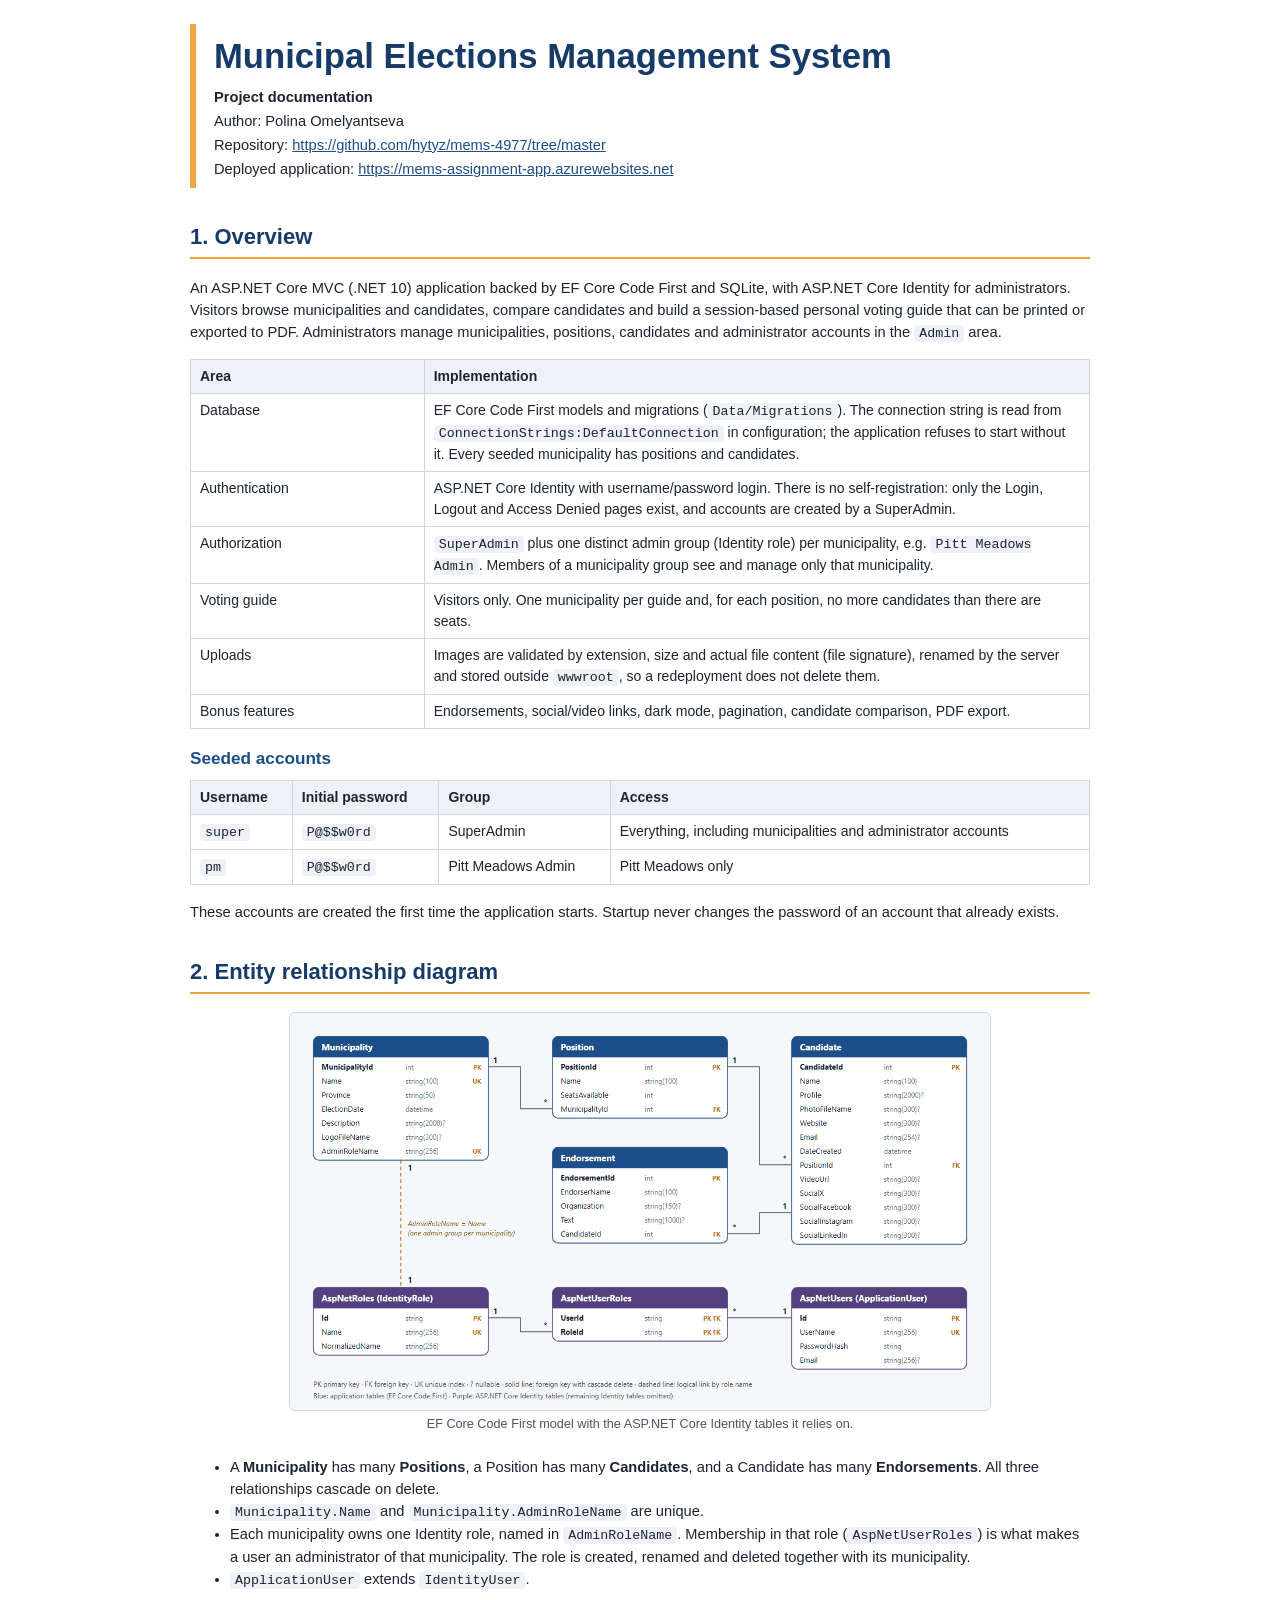
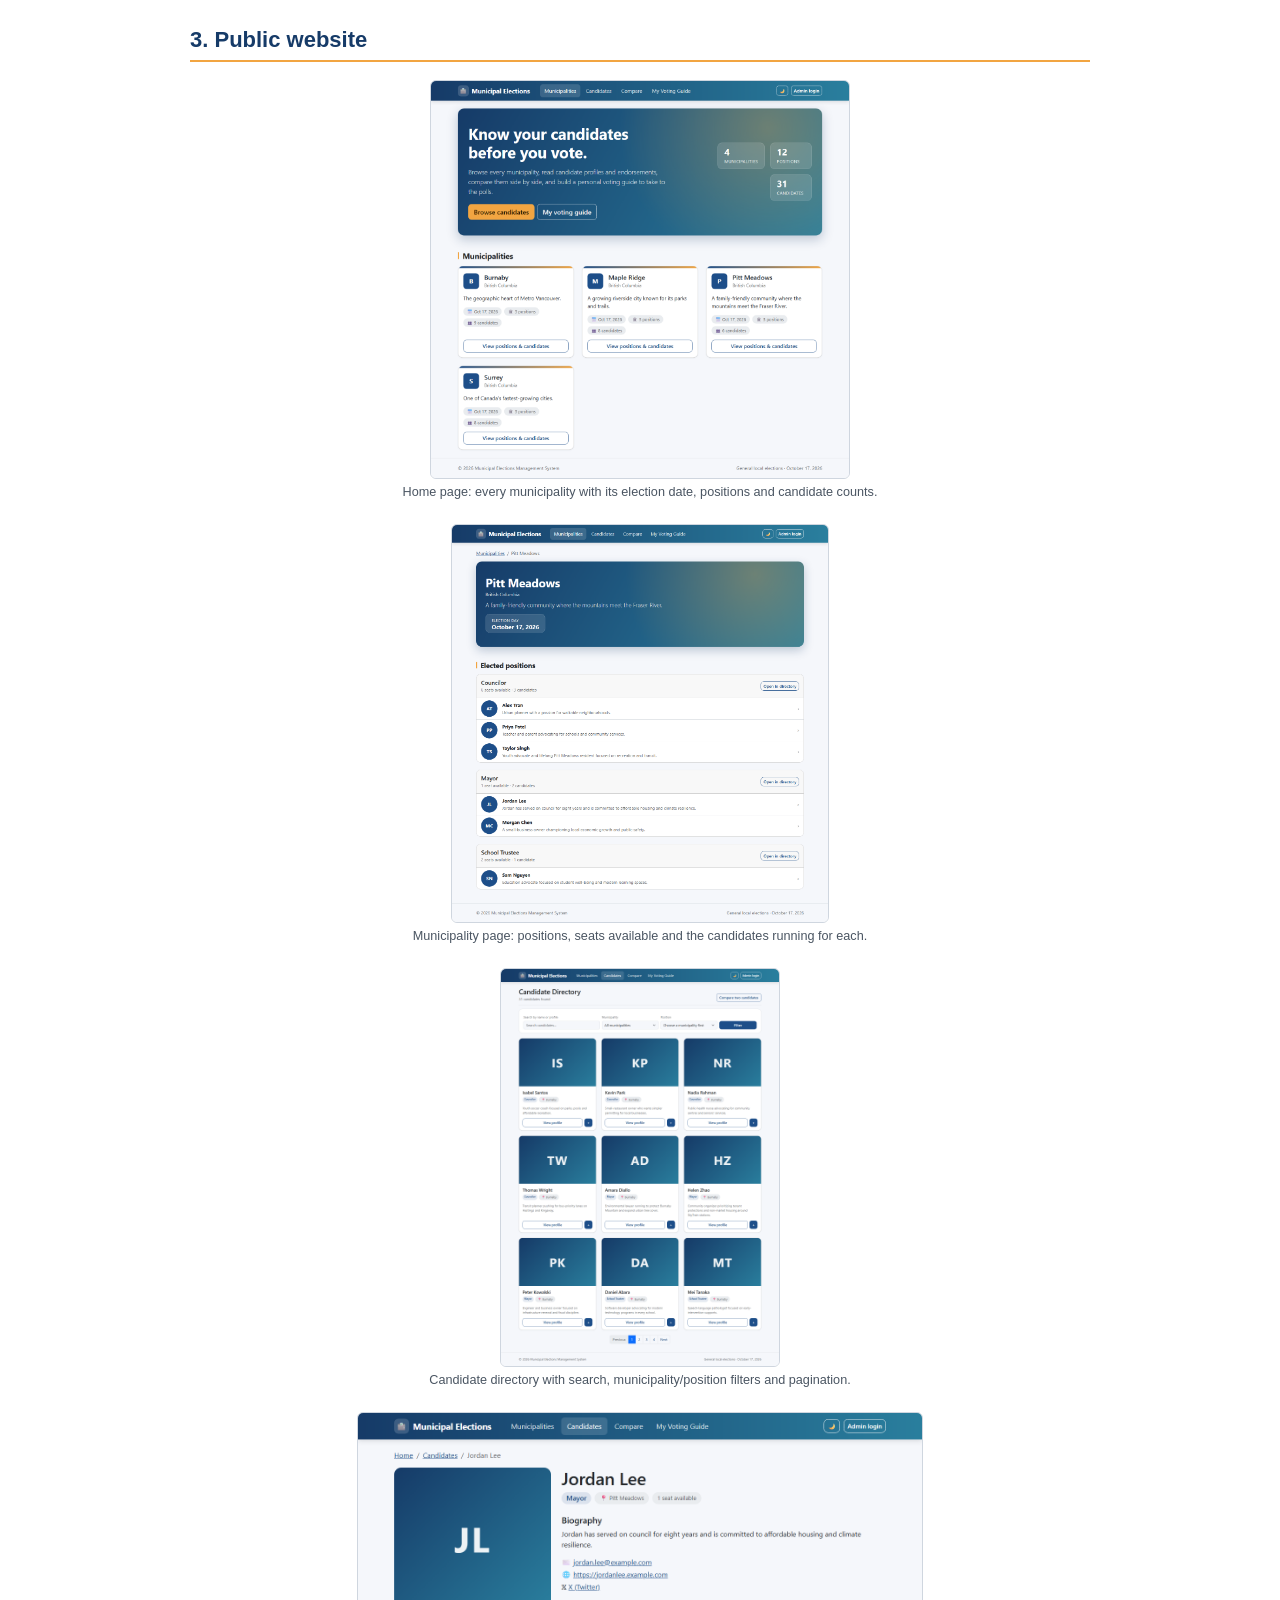
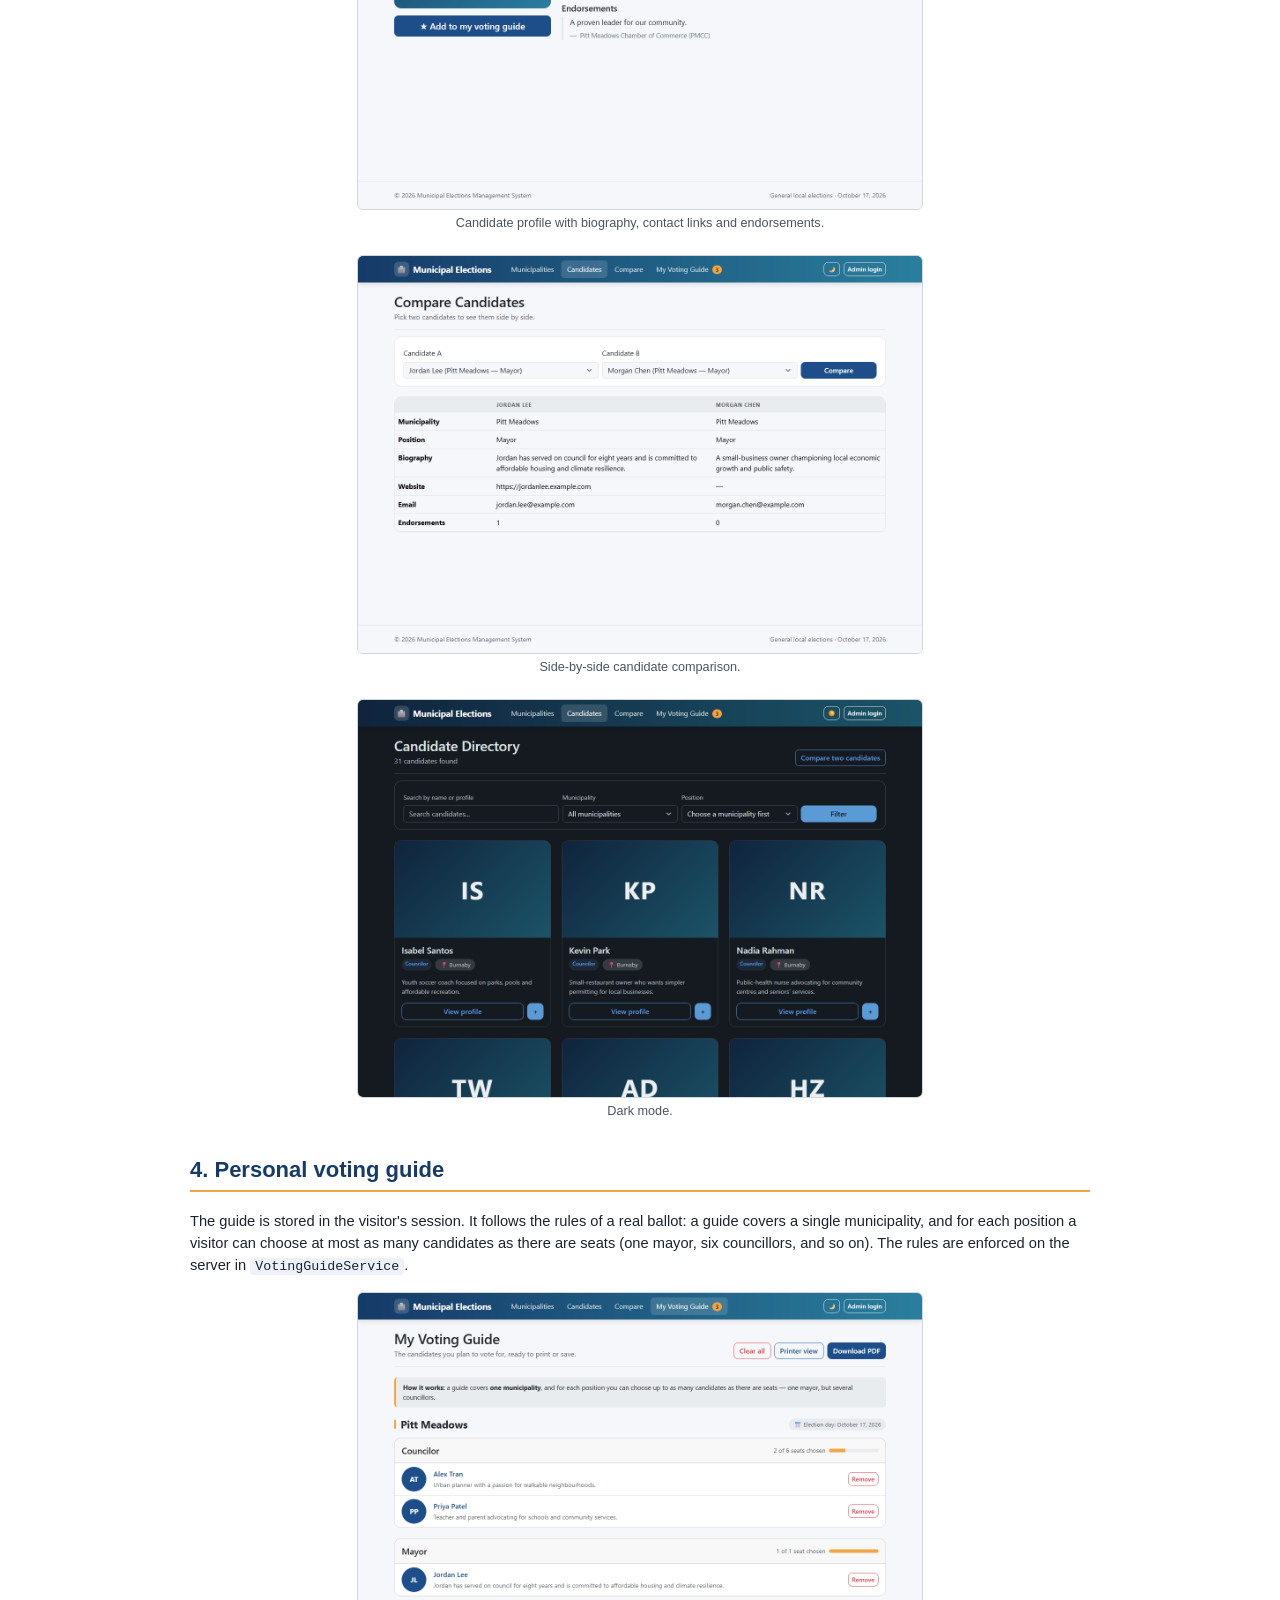
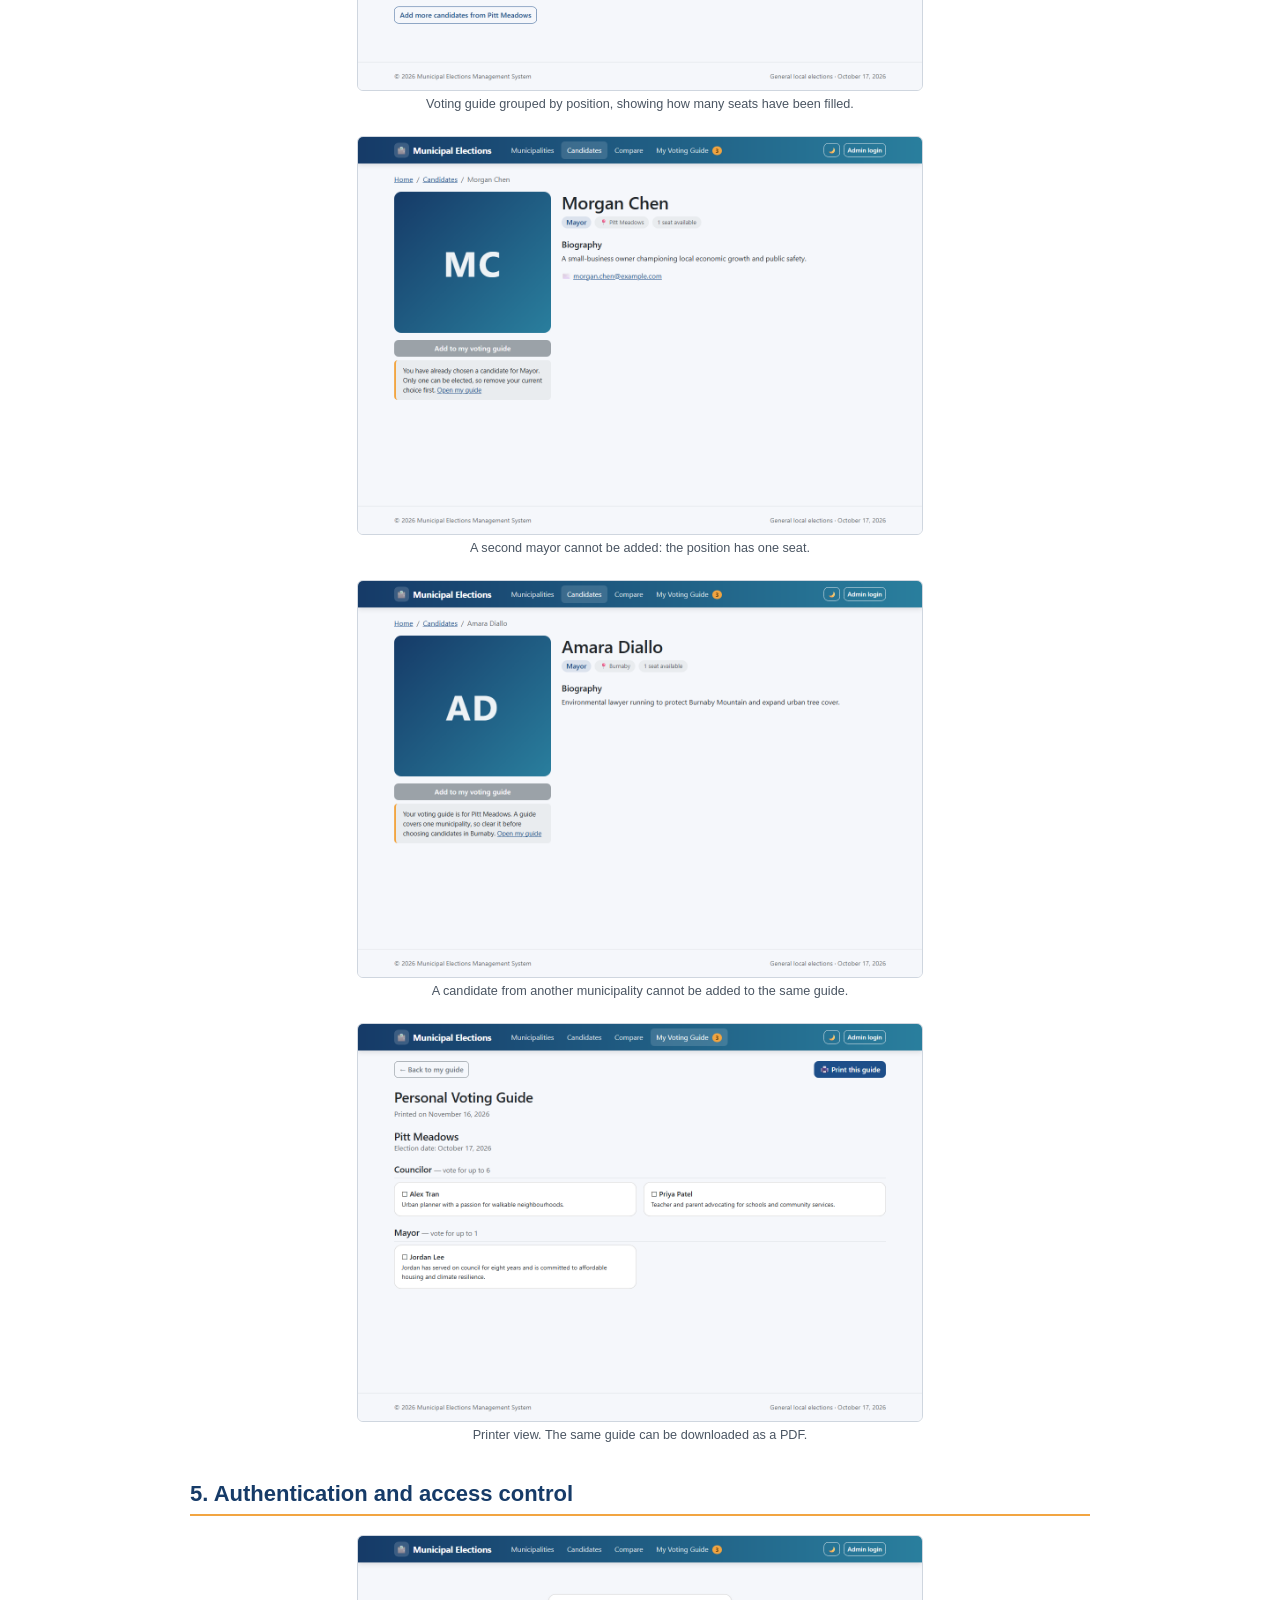
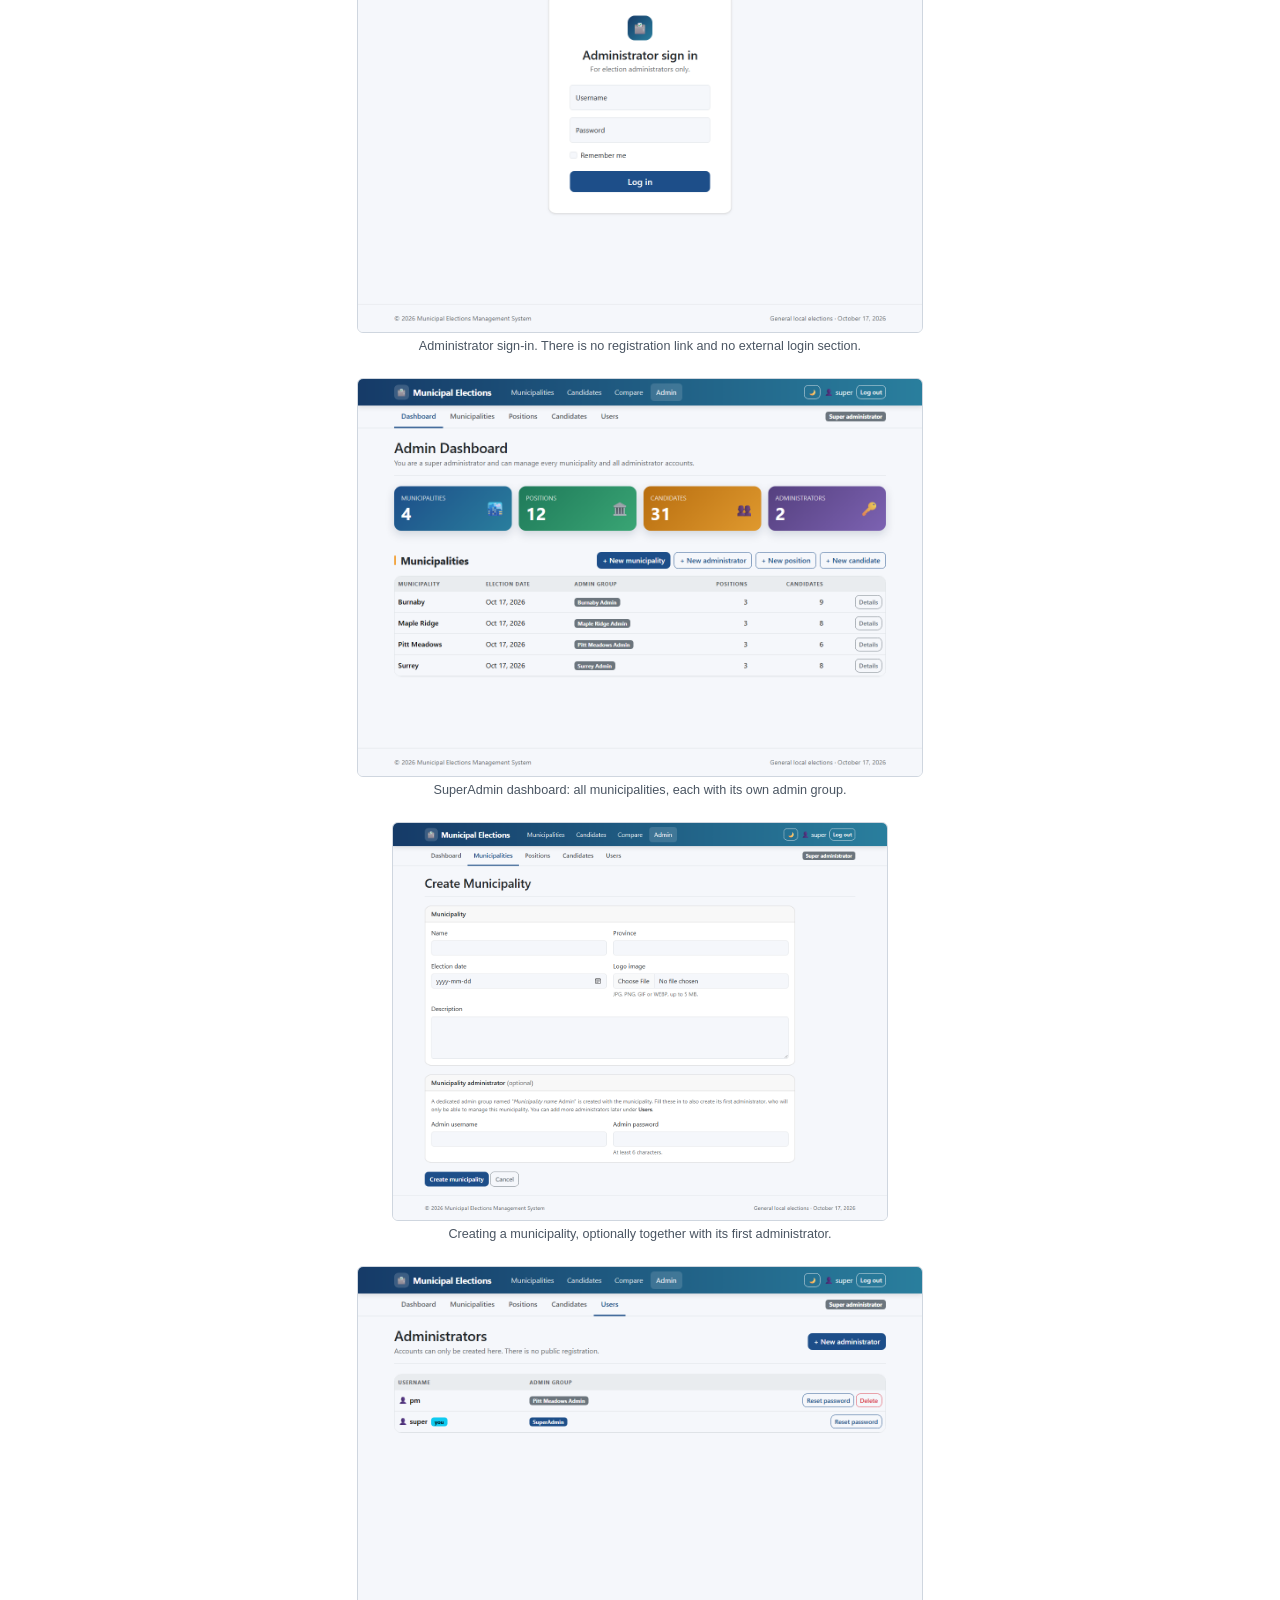
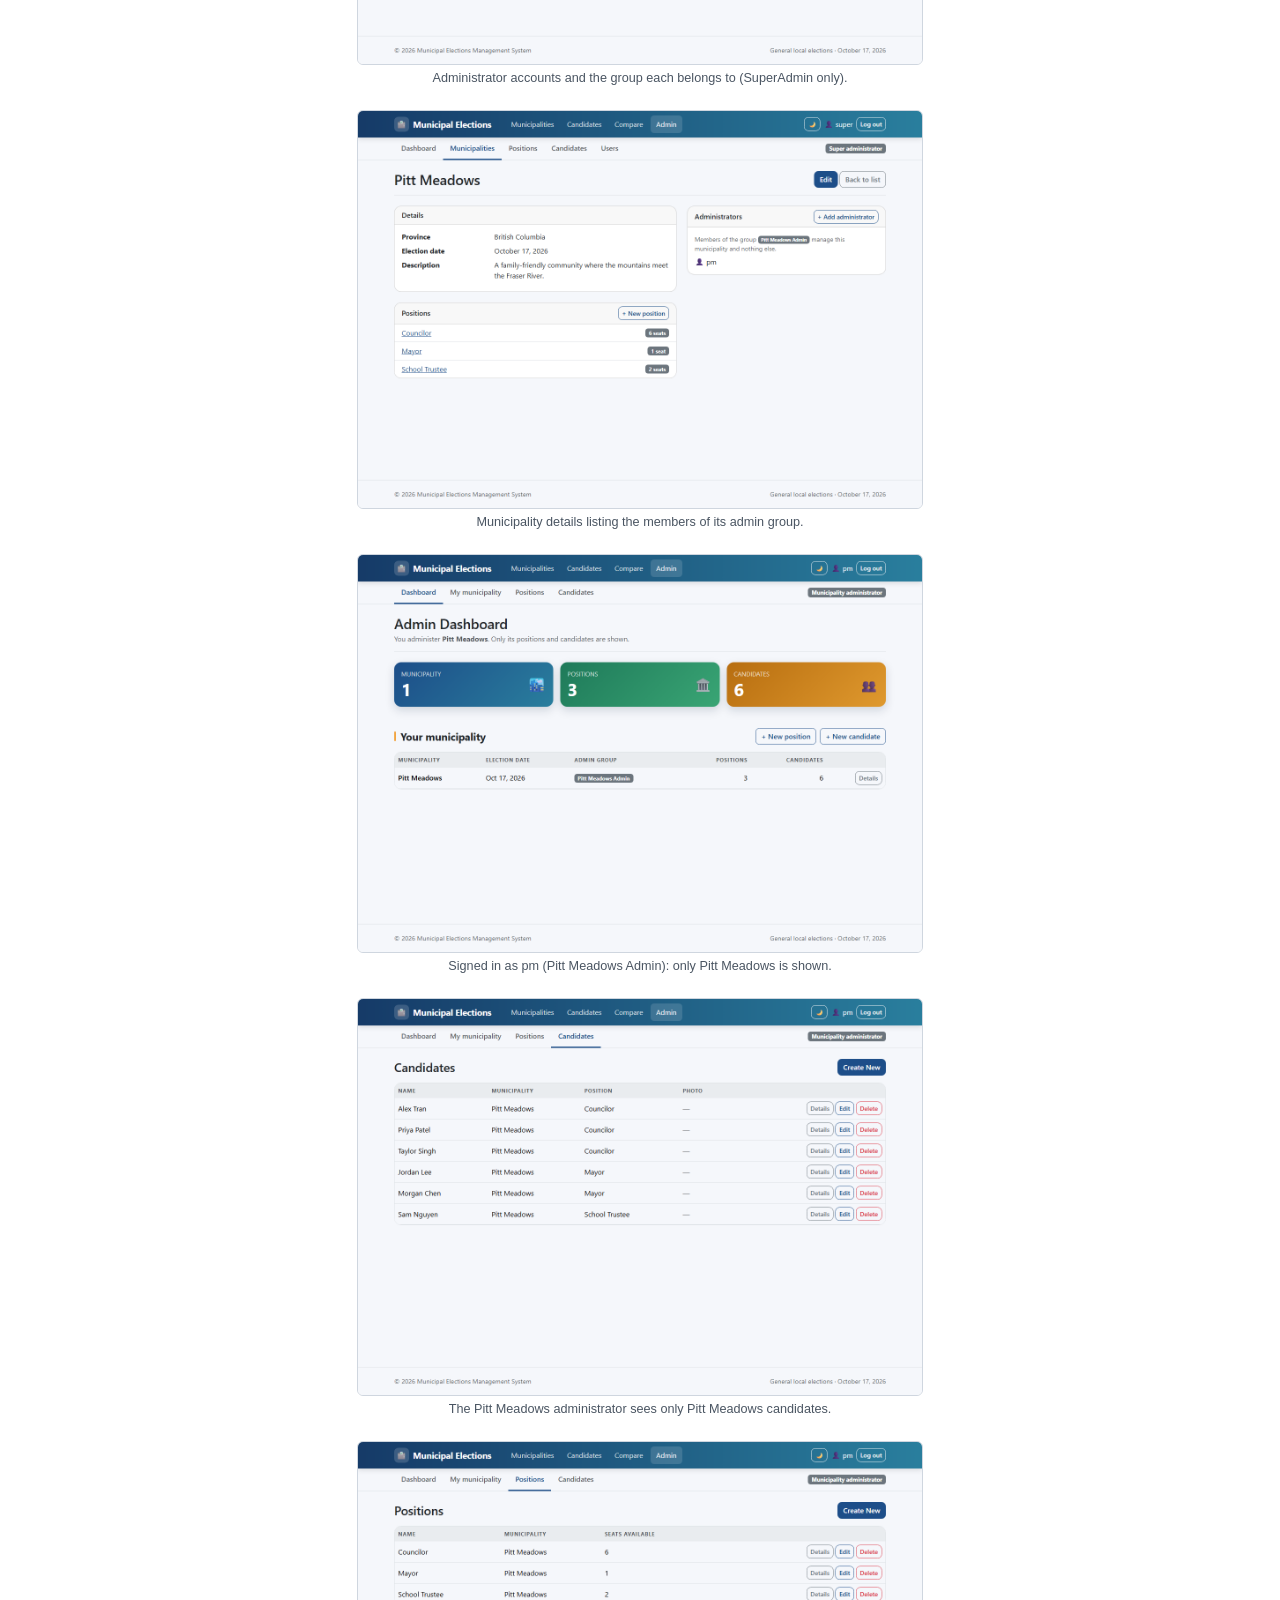
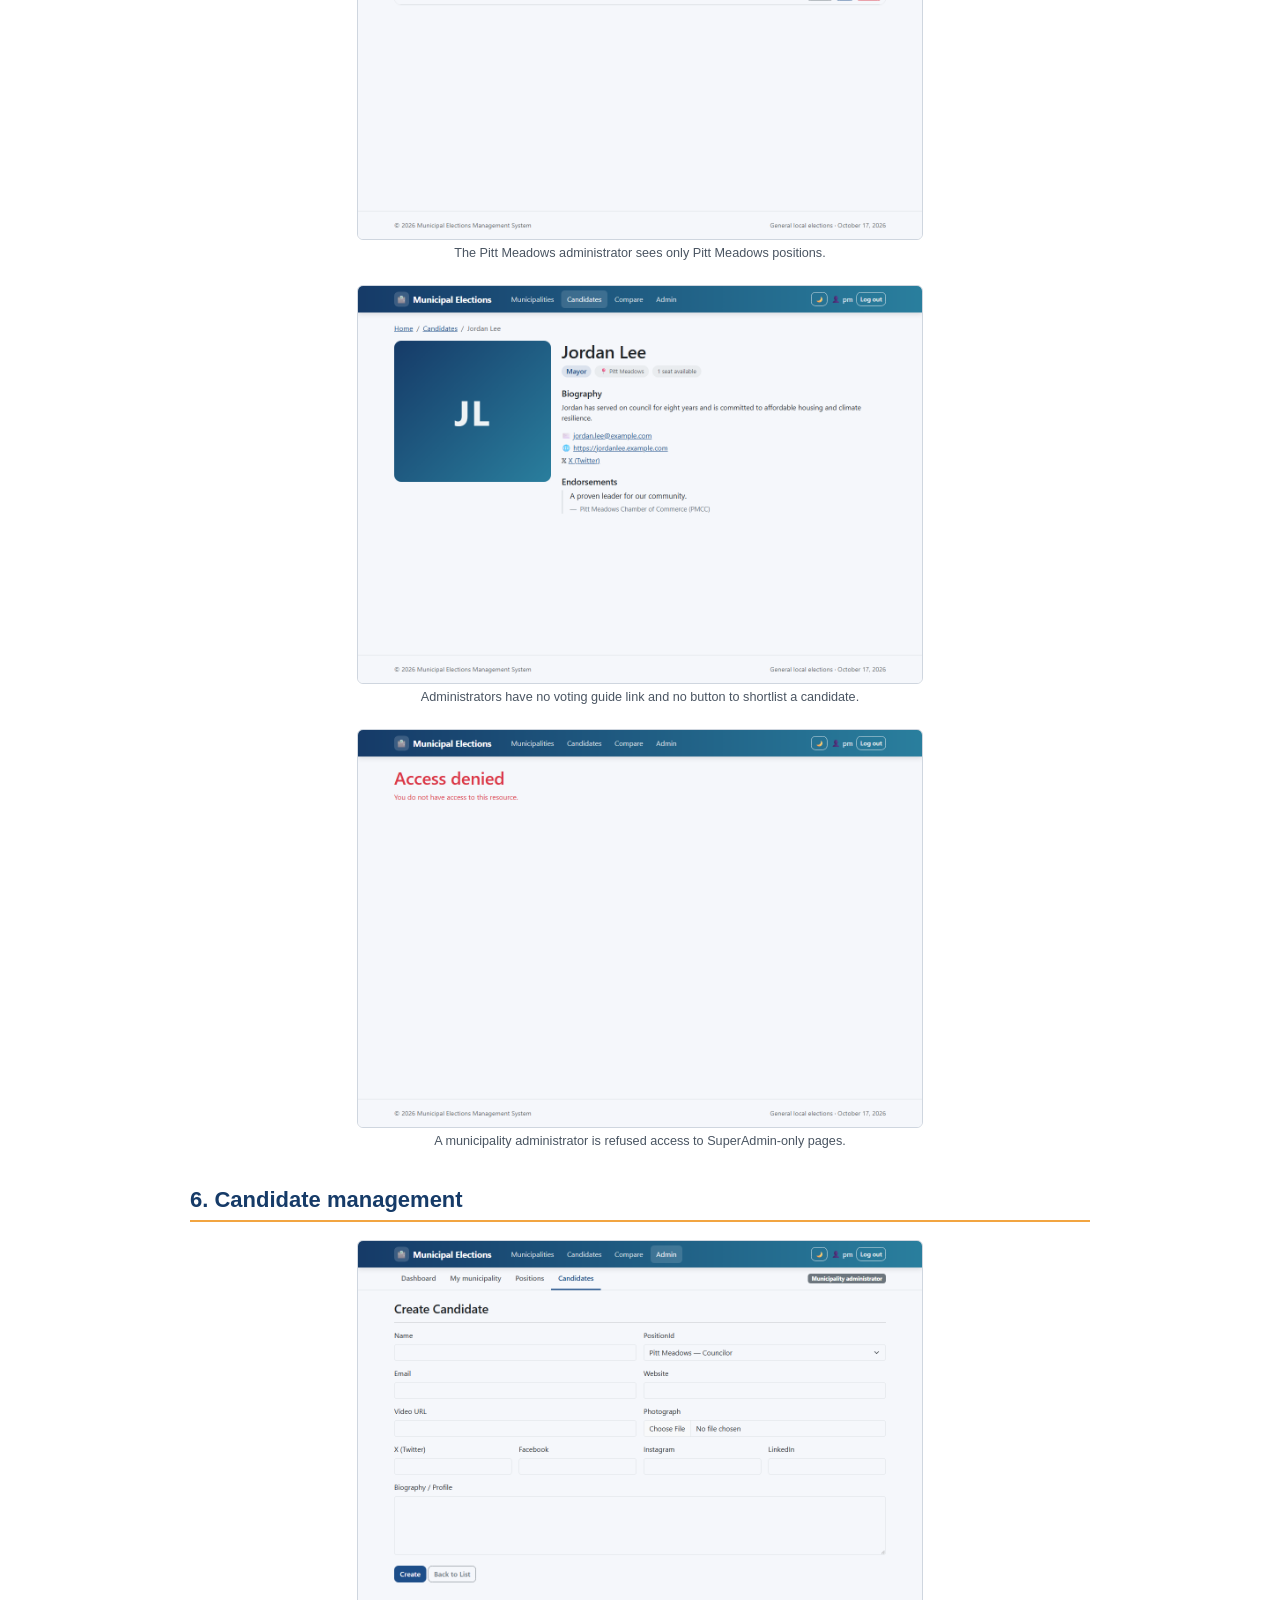
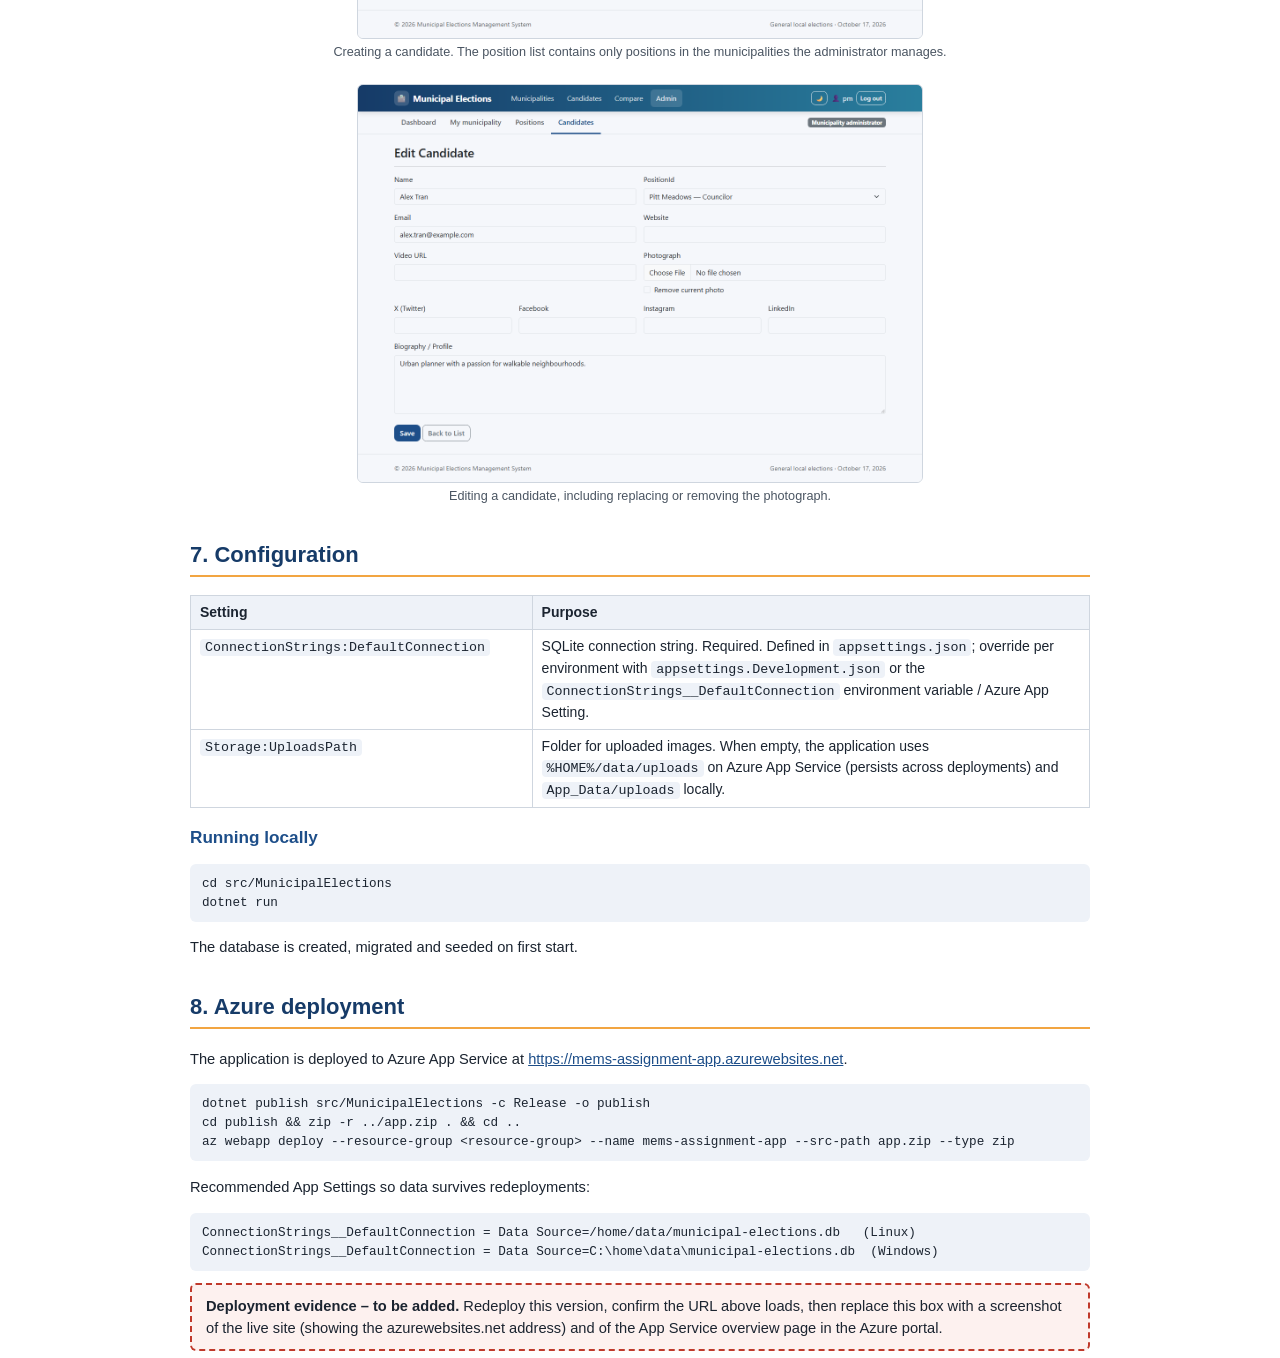
<file: docs/Assignment1-Documentation.html>
<!doctype html>
<html lang="en">
<head>
<meta charset="utf-8">
<title>Municipal Elections Management System - Documentation</title>
<style>
  @page { size: Letter; margin: 18mm 16mm; }
  body { font-family: "Segoe UI", Arial, sans-serif; color: #1b2430; line-height: 1.5; font-size: 11pt; max-width: 900px; margin: 0 auto; padding: 24px; }
  h1 { color: #163b68; font-size: 26pt; margin: 0 0 4px; }
  h2 { color: #163b68; border-bottom: 2px solid #f2a541; padding-bottom: 4px; margin-top: 32px; page-break-after: avoid; }
  h3 { color: #1d4e89; margin-bottom: 4px; page-break-after: avoid; }
  table { border-collapse: collapse; width: 100%; margin: 8px 0 16px; font-size: 10.5pt; }
  th, td { border: 1px solid #cfd6df; padding: 6px 9px; text-align: left; vertical-align: top; }
  th { background: #eef2f8; }
  code { background: #eef2f8; padding: 1px 5px; border-radius: 4px; font-size: 10pt; }
  pre { background: #eef2f8; padding: 10px 12px; border-radius: 6px; font-size: 9.5pt; white-space: pre-wrap; }
  figure { margin: 14px 0 22px; page-break-inside: avoid; }
  figure img { display: block; max-width: 100%; max-height: 105mm; margin: 0 auto; border: 1px solid #cfd6df; border-radius: 6px; }
  figcaption { text-align: center; }
  figcaption { font-size: 9.5pt; color: #4a5562; margin-top: 4px; }
  .cover { border-left: 6px solid #f2a541; padding: 6px 0 6px 18px; margin-bottom: 20px; }
  .cover p { margin: 2px 0; }
  .todo { border: 2px dashed #c0392b; background: #fdf1ef; padding: 10px 14px; border-radius: 6px; }
  .break { page-break-before: always; }
  a { color: #1d4e89; }
</style>
</head>
<body>

<div class="cover">
  <h1>Municipal Elections Management System</h1>
  <p><strong>Project documentation</strong></p>
  <p>Author: Polina Omelyantseva</p>
  <p>Repository: <a href="https://github.com/hytyz/mems-4977/tree/master">https://github.com/hytyz/mems-4977/tree/master</a></p>
  <p>Deployed application: <a href="https://mems-assignment-app.azurewebsites.net">https://mems-assignment-app.azurewebsites.net</a></p>
</div>

<h2>1. Overview</h2>
<p>An ASP.NET Core MVC (.NET 10) application backed by EF Core Code First and SQLite, with ASP.NET Core Identity
for administrators. Visitors browse municipalities and candidates, compare candidates and build a session-based
personal voting guide that can be printed or exported to PDF. Administrators manage municipalities, positions,
candidates and administrator accounts in the <code>Admin</code> area.</p>

<table>
  <tr><th style="width:26%">Area</th><th>Implementation</th></tr>
  <tr><td>Database</td><td>EF Core Code First models and migrations (<code>Data/Migrations</code>). The connection string is read from
      <code>ConnectionStrings:DefaultConnection</code> in configuration; the application refuses to start without it. Every seeded
      municipality has positions and candidates.</td></tr>
  <tr><td>Authentication</td><td>ASP.NET Core Identity with username/password login. There is no self-registration: only the Login,
      Logout and Access Denied pages exist, and accounts are created by a SuperAdmin.</td></tr>
  <tr><td>Authorization</td><td><code>SuperAdmin</code> plus one distinct admin group (Identity role) per municipality, e.g.
      <code>Pitt Meadows Admin</code>. Members of a municipality group see and manage only that municipality.</td></tr>
  <tr><td>Voting guide</td><td>Visitors only. One municipality per guide and, for each position, no more candidates than there are seats.</td></tr>
  <tr><td>Uploads</td><td>Images are validated by extension, size and actual file content (file signature), renamed by the server and stored
      outside <code>wwwroot</code>, so a redeployment does not delete them.</td></tr>
  <tr><td>Bonus features</td><td>Endorsements, social/video links, dark mode, pagination, candidate comparison, PDF export.</td></tr>
</table>

<h3>Seeded accounts</h3>
<table>
  <tr><th>Username</th><th>Initial password</th><th>Group</th><th>Access</th></tr>
  <tr><td><code>super</code></td><td><code>P@$$w0rd</code></td><td>SuperAdmin</td><td>Everything, including municipalities and administrator accounts</td></tr>
  <tr><td><code>pm</code></td><td><code>P@$$w0rd</code></td><td>Pitt Meadows Admin</td><td>Pitt Meadows only</td></tr>
</table>
<p>These accounts are created the first time the application starts. Startup never changes the password of an account that already exists.</p>

<h2 class="break">2. Entity relationship diagram</h2>
<figure><img src="screenshots/erd.png" alt="Entity relationship diagram"><figcaption>EF Core Code First model with the ASP.NET Core Identity tables it relies on.</figcaption></figure>
<ul>
  <li>A <strong>Municipality</strong> has many <strong>Positions</strong>, a Position has many <strong>Candidates</strong>, and a Candidate has many
      <strong>Endorsements</strong>. All three relationships cascade on delete.</li>
  <li><code>Municipality.Name</code> and <code>Municipality.AdminRoleName</code> are unique.</li>
  <li>Each municipality owns one Identity role, named in <code>AdminRoleName</code>. Membership in that role
      (<code>AspNetUserRoles</code>) is what makes a user an administrator of that municipality. The role is created, renamed and deleted
      together with its municipality.</li>
  <li><code>ApplicationUser</code> extends <code>IdentityUser</code>.</li>
</ul>

<h2 class="break">3. Public website</h2>
<figure><img src="screenshots/homepage.png" alt="Home page: every municipality with its election date, positions and candidate counts."><figcaption>Home page: every municipality with its election date, positions and candidate counts.</figcaption></figure>
<figure><img src="screenshots/municipality.png" alt="Municipality page: positions, seats available and the candidates running for each."><figcaption>Municipality page: positions, seats available and the candidates running for each.</figcaption></figure>
<figure><img src="screenshots/candidates.png" alt="Candidate directory with search, municipality/position filters and pagination."><figcaption>Candidate directory with search, municipality/position filters and pagination.</figcaption></figure>
<figure><img src="screenshots/candidate-details.png" alt="Candidate profile with biography, contact links and endorsements."><figcaption>Candidate profile with biography, contact links and endorsements.</figcaption></figure>
<figure><img src="screenshots/compare.png" alt="Side-by-side candidate comparison."><figcaption>Side-by-side candidate comparison.</figcaption></figure>
<figure><img src="screenshots/darkmode.png" alt="Dark mode."><figcaption>Dark mode.</figcaption></figure>

<h2 class="break">4. Personal voting guide</h2>
<p>The guide is stored in the visitor's session. It follows the rules of a real ballot: a guide covers a single municipality, and
for each position a visitor can choose at most as many candidates as there are seats (one mayor, six councillors, and so on).
The rules are enforced on the server in <code>VotingGuideService</code>.</p>
<figure><img src="screenshots/votingguide.png" alt="Voting guide grouped by position, showing how many seats have been filled."><figcaption>Voting guide grouped by position, showing how many seats have been filled.</figcaption></figure>
<figure><img src="screenshots/votingguide-one-mayor.png" alt="A second mayor cannot be added: the position has one seat."><figcaption>A second mayor cannot be added: the position has one seat.</figcaption></figure>
<figure><img src="screenshots/votingguide-one-municipality.png" alt="A candidate from another municipality cannot be added to the same guide."><figcaption>A candidate from another municipality cannot be added to the same guide.</figcaption></figure>
<figure><img src="screenshots/votingguide-print.png" alt="Printer view. The same guide can be downloaded as a PDF."><figcaption>Printer view. The same guide can be downloaded as a PDF.</figcaption></figure>

<h2 class="break">5. Authentication and access control</h2>
<figure><img src="screenshots/login.png" alt="Administrator sign-in. There is no registration link and no external login section."><figcaption>Administrator sign-in. There is no registration link and no external login section.</figcaption></figure>
<figure><img src="screenshots/dashboard-super-admin.png" alt="SuperAdmin dashboard: all municipalities, each with its own admin group."><figcaption>SuperAdmin dashboard: all municipalities, each with its own admin group.</figcaption></figure>
<figure><img src="screenshots/create-municipality.png" alt="Creating a municipality, optionally together with its first administrator."><figcaption>Creating a municipality, optionally together with its first administrator.</figcaption></figure>
<figure><img src="screenshots/users.png" alt="Administrator accounts and the group each belongs to (SuperAdmin only)."><figcaption>Administrator accounts and the group each belongs to (SuperAdmin only).</figcaption></figure>
<figure><img src="screenshots/municipality-admins.png" alt="Municipality details listing the members of its admin group."><figcaption>Municipality details listing the members of its admin group.</figcaption></figure>
<figure><img src="screenshots/dashboard-municipality-admin.png" alt="Signed in as pm (Pitt Meadows Admin): only Pitt Meadows is shown."><figcaption>Signed in as pm (Pitt Meadows Admin): only Pitt Meadows is shown.</figcaption></figure>
<figure><img src="screenshots/accesscontrol.png" alt="The Pitt Meadows administrator sees only Pitt Meadows candidates."><figcaption>The Pitt Meadows administrator sees only Pitt Meadows candidates.</figcaption></figure>
<figure><img src="screenshots/positions.png" alt="The Pitt Meadows administrator sees only Pitt Meadows positions."><figcaption>The Pitt Meadows administrator sees only Pitt Meadows positions.</figcaption></figure>
<figure><img src="screenshots/admin-no-shortlist.png" alt="Administrators have no voting guide link and no button to shortlist a candidate."><figcaption>Administrators have no voting guide link and no button to shortlist a candidate.</figcaption></figure>
<figure><img src="screenshots/accessdenied.png" alt="A municipality administrator is refused access to SuperAdmin-only pages."><figcaption>A municipality administrator is refused access to SuperAdmin-only pages.</figcaption></figure>

<h2 class="break">6. Candidate management</h2>
<figure><img src="screenshots/create.png" alt="Creating a candidate. The position list contains only positions in the municipalities the administrator manages."><figcaption>Creating a candidate. The position list contains only positions in the municipalities the administrator manages.</figcaption></figure>
<figure><img src="screenshots/edit.png" alt="Editing a candidate, including replacing or removing the photograph."><figcaption>Editing a candidate, including replacing or removing the photograph.</figcaption></figure>

<h2 class="break">7. Configuration</h2>
<table>
  <tr><th style="width:38%">Setting</th><th>Purpose</th></tr>
  <tr><td><code>ConnectionStrings:DefaultConnection</code></td><td>SQLite connection string. Required. Defined in <code>appsettings.json</code>;
      override per environment with <code>appsettings.Development.json</code> or the
      <code>ConnectionStrings__DefaultConnection</code> environment variable / Azure App Setting.</td></tr>
  <tr><td><code>Storage:UploadsPath</code></td><td>Folder for uploaded images. When empty, the application uses
      <code>%HOME%/data/uploads</code> on Azure App Service (persists across deployments) and <code>App_Data/uploads</code> locally.</td></tr>
</table>

<h3>Running locally</h3>
<pre>cd src/MunicipalElections
dotnet run</pre>
<p>The database is created, migrated and seeded on first start.</p>

<h2>8. Azure deployment</h2>
<p>The application is deployed to Azure App Service at
<a href="https://mems-assignment-app.azurewebsites.net">https://mems-assignment-app.azurewebsites.net</a>.</p>
<pre>dotnet publish src/MunicipalElections -c Release -o publish
cd publish &amp;&amp; zip -r ../app.zip . &amp;&amp; cd ..
az webapp deploy --resource-group &lt;resource-group&gt; --name mems-assignment-app --src-path app.zip --type zip</pre>
<p>Recommended App Settings so data survives redeployments:</p>
<pre>ConnectionStrings__DefaultConnection = Data Source=/home/data/municipal-elections.db   (Linux)
ConnectionStrings__DefaultConnection = Data Source=C:\home\data\municipal-elections.db  (Windows)</pre>

<div class="todo">
  <strong>Deployment evidence &ndash; to be added.</strong> Redeploy this version, confirm the URL above loads, then replace this box with a
  screenshot of the live site (showing the azurewebsites.net address) and of the App Service overview page in the Azure portal.
</div>

</body>
</html>
</file>
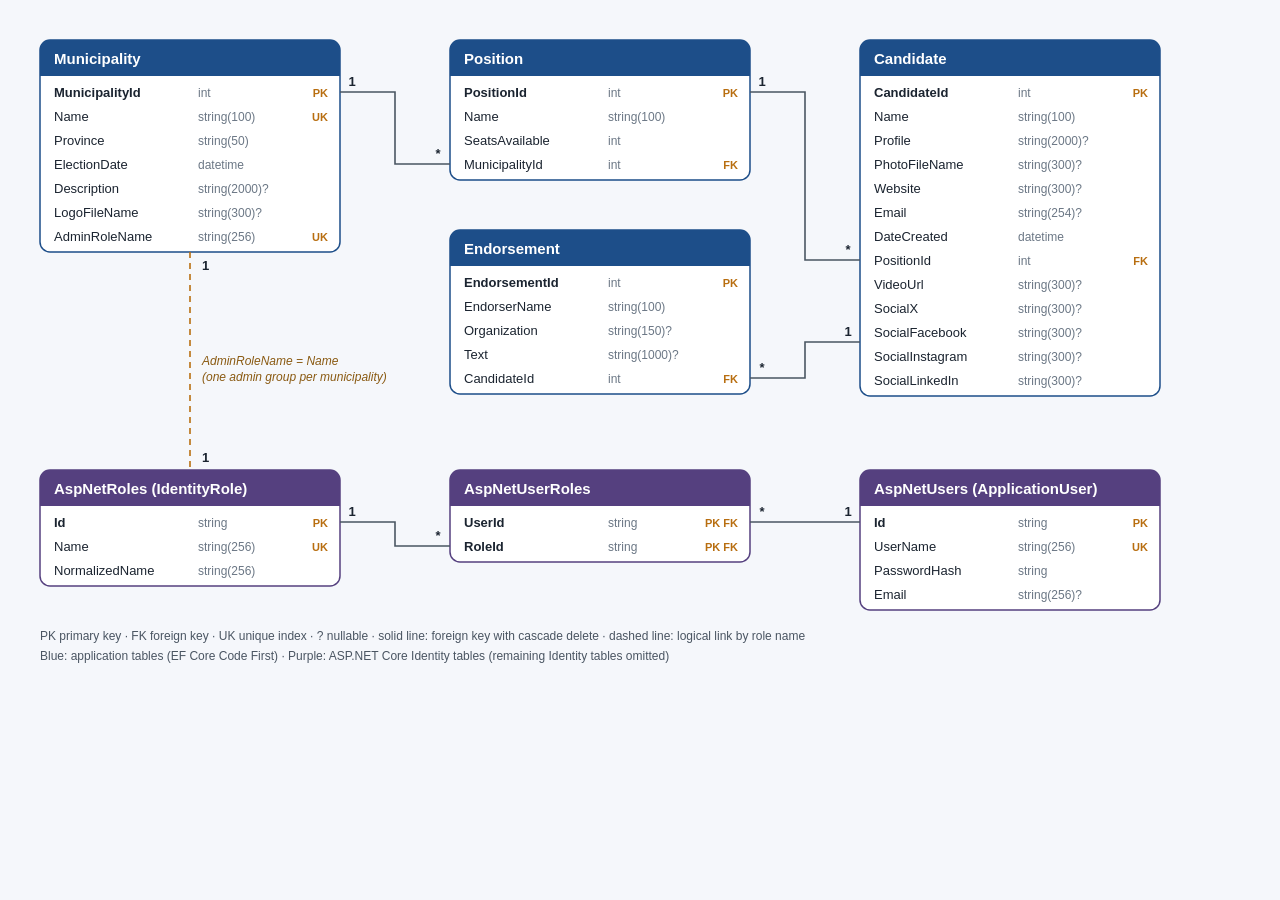
<file: docs/erd.html>
<!doctype html><html><head><meta charset="utf-8"><title>MEMS ERD</title><style>html,body{margin:0;background:#f5f7fb}svg{display:block}</style></head><body><svg xmlns="http://www.w3.org/2000/svg" viewBox="0 0 1200 680" width="1200" height="680" font-family="Segoe UI, Arial, sans-serif"><rect width="1200" height="680" fill="#f5f7fb"/><rect x="40" y="40" width="300" height="212" rx="10" fill="#fff" stroke="#1d4e89" stroke-width="1.5"/><path d="M40,76 v-26 a10,10 0 0 1 10,-10 h280 a10,10 0 0 1 10,10 v26 z" fill="#1d4e89"/><text x="54" y="64" fill="#fff" font-weight="700" font-size="15">Municipality</text><text x="54" y="97.0" font-size="13" font-weight="700" fill="#1b2430">MunicipalityId</text><text x="198" y="97.0" font-size="12" fill="#6b7785">int</text><text x="328" y="97.0" font-size="11" font-weight="700" fill="#b86e10" text-anchor="end">PK</text><text x="54" y="121.0" font-size="13" font-weight="400" fill="#1b2430">Name</text><text x="198" y="121.0" font-size="12" fill="#6b7785">string(100)</text><text x="328" y="121.0" font-size="11" font-weight="700" fill="#b86e10" text-anchor="end">UK</text><text x="54" y="145.0" font-size="13" font-weight="400" fill="#1b2430">Province</text><text x="198" y="145.0" font-size="12" fill="#6b7785">string(50)</text><text x="54" y="169.0" font-size="13" font-weight="400" fill="#1b2430">ElectionDate</text><text x="198" y="169.0" font-size="12" fill="#6b7785">datetime</text><text x="54" y="193.0" font-size="13" font-weight="400" fill="#1b2430">Description</text><text x="198" y="193.0" font-size="12" fill="#6b7785">string(2000)?</text><text x="54" y="217.0" font-size="13" font-weight="400" fill="#1b2430">LogoFileName</text><text x="198" y="217.0" font-size="12" fill="#6b7785">string(300)?</text><text x="54" y="241.0" font-size="13" font-weight="400" fill="#1b2430">AdminRoleName</text><text x="198" y="241.0" font-size="12" fill="#6b7785">string(256)</text><text x="328" y="241.0" font-size="11" font-weight="700" fill="#b86e10" text-anchor="end">UK</text><rect x="450" y="40" width="300" height="140" rx="10" fill="#fff" stroke="#1d4e89" stroke-width="1.5"/><path d="M450,76 v-26 a10,10 0 0 1 10,-10 h280 a10,10 0 0 1 10,10 v26 z" fill="#1d4e89"/><text x="464" y="64" fill="#fff" font-weight="700" font-size="15">Position</text><text x="464" y="97.0" font-size="13" font-weight="700" fill="#1b2430">PositionId</text><text x="608" y="97.0" font-size="12" fill="#6b7785">int</text><text x="738" y="97.0" font-size="11" font-weight="700" fill="#b86e10" text-anchor="end">PK</text><text x="464" y="121.0" font-size="13" font-weight="400" fill="#1b2430">Name</text><text x="608" y="121.0" font-size="12" fill="#6b7785">string(100)</text><text x="464" y="145.0" font-size="13" font-weight="400" fill="#1b2430">SeatsAvailable</text><text x="608" y="145.0" font-size="12" fill="#6b7785">int</text><text x="464" y="169.0" font-size="13" font-weight="400" fill="#1b2430">MunicipalityId</text><text x="608" y="169.0" font-size="12" fill="#6b7785">int</text><text x="738" y="169.0" font-size="11" font-weight="700" fill="#b86e10" text-anchor="end">FK</text><rect x="860" y="40" width="300" height="356" rx="10" fill="#fff" stroke="#1d4e89" stroke-width="1.5"/><path d="M860,76 v-26 a10,10 0 0 1 10,-10 h280 a10,10 0 0 1 10,10 v26 z" fill="#1d4e89"/><text x="874" y="64" fill="#fff" font-weight="700" font-size="15">Candidate</text><text x="874" y="97.0" font-size="13" font-weight="700" fill="#1b2430">CandidateId</text><text x="1018" y="97.0" font-size="12" fill="#6b7785">int</text><text x="1148" y="97.0" font-size="11" font-weight="700" fill="#b86e10" text-anchor="end">PK</text><text x="874" y="121.0" font-size="13" font-weight="400" fill="#1b2430">Name</text><text x="1018" y="121.0" font-size="12" fill="#6b7785">string(100)</text><text x="874" y="145.0" font-size="13" font-weight="400" fill="#1b2430">Profile</text><text x="1018" y="145.0" font-size="12" fill="#6b7785">string(2000)?</text><text x="874" y="169.0" font-size="13" font-weight="400" fill="#1b2430">PhotoFileName</text><text x="1018" y="169.0" font-size="12" fill="#6b7785">string(300)?</text><text x="874" y="193.0" font-size="13" font-weight="400" fill="#1b2430">Website</text><text x="1018" y="193.0" font-size="12" fill="#6b7785">string(300)?</text><text x="874" y="217.0" font-size="13" font-weight="400" fill="#1b2430">Email</text><text x="1018" y="217.0" font-size="12" fill="#6b7785">string(254)?</text><text x="874" y="241.0" font-size="13" font-weight="400" fill="#1b2430">DateCreated</text><text x="1018" y="241.0" font-size="12" fill="#6b7785">datetime</text><text x="874" y="265.0" font-size="13" font-weight="400" fill="#1b2430">PositionId</text><text x="1018" y="265.0" font-size="12" fill="#6b7785">int</text><text x="1148" y="265.0" font-size="11" font-weight="700" fill="#b86e10" text-anchor="end">FK</text><text x="874" y="289.0" font-size="13" font-weight="400" fill="#1b2430">VideoUrl</text><text x="1018" y="289.0" font-size="12" fill="#6b7785">string(300)?</text><text x="874" y="313.0" font-size="13" font-weight="400" fill="#1b2430">SocialX</text><text x="1018" y="313.0" font-size="12" fill="#6b7785">string(300)?</text><text x="874" y="337.0" font-size="13" font-weight="400" fill="#1b2430">SocialFacebook</text><text x="1018" y="337.0" font-size="12" fill="#6b7785">string(300)?</text><text x="874" y="361.0" font-size="13" font-weight="400" fill="#1b2430">SocialInstagram</text><text x="1018" y="361.0" font-size="12" fill="#6b7785">string(300)?</text><text x="874" y="385.0" font-size="13" font-weight="400" fill="#1b2430">SocialLinkedIn</text><text x="1018" y="385.0" font-size="12" fill="#6b7785">string(300)?</text><rect x="450" y="230" width="300" height="164" rx="10" fill="#fff" stroke="#1d4e89" stroke-width="1.5"/><path d="M450,266 v-26 a10,10 0 0 1 10,-10 h280 a10,10 0 0 1 10,10 v26 z" fill="#1d4e89"/><text x="464" y="254" fill="#fff" font-weight="700" font-size="15">Endorsement</text><text x="464" y="287.0" font-size="13" font-weight="700" fill="#1b2430">EndorsementId</text><text x="608" y="287.0" font-size="12" fill="#6b7785">int</text><text x="738" y="287.0" font-size="11" font-weight="700" fill="#b86e10" text-anchor="end">PK</text><text x="464" y="311.0" font-size="13" font-weight="400" fill="#1b2430">EndorserName</text><text x="608" y="311.0" font-size="12" fill="#6b7785">string(100)</text><text x="464" y="335.0" font-size="13" font-weight="400" fill="#1b2430">Organization</text><text x="608" y="335.0" font-size="12" fill="#6b7785">string(150)?</text><text x="464" y="359.0" font-size="13" font-weight="400" fill="#1b2430">Text</text><text x="608" y="359.0" font-size="12" fill="#6b7785">string(1000)?</text><text x="464" y="383.0" font-size="13" font-weight="400" fill="#1b2430">CandidateId</text><text x="608" y="383.0" font-size="12" fill="#6b7785">int</text><text x="738" y="383.0" font-size="11" font-weight="700" fill="#b86e10" text-anchor="end">FK</text><rect x="40" y="470" width="300" height="116" rx="10" fill="#fff" stroke="#55407f" stroke-width="1.5"/><path d="M40,506 v-26 a10,10 0 0 1 10,-10 h280 a10,10 0 0 1 10,10 v26 z" fill="#55407f"/><text x="54" y="494" fill="#fff" font-weight="700" font-size="15">AspNetRoles (IdentityRole)</text><text x="54" y="527.0" font-size="13" font-weight="700" fill="#1b2430">Id</text><text x="198" y="527.0" font-size="12" fill="#6b7785">string</text><text x="328" y="527.0" font-size="11" font-weight="700" fill="#b86e10" text-anchor="end">PK</text><text x="54" y="551.0" font-size="13" font-weight="400" fill="#1b2430">Name</text><text x="198" y="551.0" font-size="12" fill="#6b7785">string(256)</text><text x="328" y="551.0" font-size="11" font-weight="700" fill="#b86e10" text-anchor="end">UK</text><text x="54" y="575.0" font-size="13" font-weight="400" fill="#1b2430">NormalizedName</text><text x="198" y="575.0" font-size="12" fill="#6b7785">string(256)</text><rect x="450" y="470" width="300" height="92" rx="10" fill="#fff" stroke="#55407f" stroke-width="1.5"/><path d="M450,506 v-26 a10,10 0 0 1 10,-10 h280 a10,10 0 0 1 10,10 v26 z" fill="#55407f"/><text x="464" y="494" fill="#fff" font-weight="700" font-size="15">AspNetUserRoles</text><text x="464" y="527.0" font-size="13" font-weight="700" fill="#1b2430">UserId</text><text x="608" y="527.0" font-size="12" fill="#6b7785">string</text><text x="738" y="527.0" font-size="11" font-weight="700" fill="#b86e10" text-anchor="end">PK FK</text><text x="464" y="551.0" font-size="13" font-weight="700" fill="#1b2430">RoleId</text><text x="608" y="551.0" font-size="12" fill="#6b7785">string</text><text x="738" y="551.0" font-size="11" font-weight="700" fill="#b86e10" text-anchor="end">PK FK</text><rect x="860" y="470" width="300" height="140" rx="10" fill="#fff" stroke="#55407f" stroke-width="1.5"/><path d="M860,506 v-26 a10,10 0 0 1 10,-10 h280 a10,10 0 0 1 10,10 v26 z" fill="#55407f"/><text x="874" y="494" fill="#fff" font-weight="700" font-size="15">AspNetUsers (ApplicationUser)</text><text x="874" y="527.0" font-size="13" font-weight="700" fill="#1b2430">Id</text><text x="1018" y="527.0" font-size="12" fill="#6b7785">string</text><text x="1148" y="527.0" font-size="11" font-weight="700" fill="#b86e10" text-anchor="end">PK</text><text x="874" y="551.0" font-size="13" font-weight="400" fill="#1b2430">UserName</text><text x="1018" y="551.0" font-size="12" fill="#6b7785">string(256)</text><text x="1148" y="551.0" font-size="11" font-weight="700" fill="#b86e10" text-anchor="end">UK</text><text x="874" y="575.0" font-size="13" font-weight="400" fill="#1b2430">PasswordHash</text><text x="1018" y="575.0" font-size="12" fill="#6b7785">string</text><text x="874" y="599.0" font-size="13" font-weight="400" fill="#1b2430">Email</text><text x="1018" y="599.0" font-size="12" fill="#6b7785">string(256)?</text><path d="M340,92.0 H395.0 V164.0 H450" fill="none" stroke="#4a5562" stroke-width="1.6"/><text x="352" y="86.0" font-size="13" font-weight="700" fill="#1b2430" text-anchor="middle">1</text><text x="438" y="158.0" font-size="13" font-weight="700" fill="#1b2430" text-anchor="middle">*</text><path d="M750,92.0 H805.0 V260.0 H860" fill="none" stroke="#4a5562" stroke-width="1.6"/><text x="762" y="86.0" font-size="13" font-weight="700" fill="#1b2430" text-anchor="middle">1</text><text x="848" y="254.0" font-size="13" font-weight="700" fill="#1b2430" text-anchor="middle">*</text><path d="M860,342.0 H805.0 V378.0 H750" fill="none" stroke="#4a5562" stroke-width="1.6"/><text x="848" y="336.0" font-size="13" font-weight="700" fill="#1b2430" text-anchor="middle">1</text><text x="762" y="372.0" font-size="13" font-weight="700" fill="#1b2430" text-anchor="middle">*</text><path d="M340,522.0 H395.0 V546.0 H450" fill="none" stroke="#4a5562" stroke-width="1.6"/><text x="352" y="516.0" font-size="13" font-weight="700" fill="#1b2430" text-anchor="middle">1</text><text x="438" y="540.0" font-size="13" font-weight="700" fill="#1b2430" text-anchor="middle">*</text><path d="M860,522.0 H805.0 V522.0 H750" fill="none" stroke="#4a5562" stroke-width="1.6"/><text x="848" y="516.0" font-size="13" font-weight="700" fill="#1b2430" text-anchor="middle">1</text><text x="762" y="516.0" font-size="13" font-weight="700" fill="#1b2430" text-anchor="middle">*</text><path d="M190,252 V470" fill="none" stroke="#b86e10" stroke-width="1.6" stroke-dasharray="6 5"/><text x="202" y="270" font-size="13" font-weight="700" fill="#1b2430">1</text><text x="202" y="462" font-size="13" font-weight="700" fill="#1b2430">1</text><text x="202" y="365.0" font-size="12" fill="#8a5a12" font-style="italic">AdminRoleName = Name</text><text x="202" y="381.0" font-size="12" fill="#8a5a12" font-style="italic">(one admin group per municipality)</text><text x="40" y="640" font-size="12" fill="#4a5562">PK primary key · FK foreign key · UK unique index · ? nullable · solid line: foreign key with cascade delete · dashed line: logical link by role name</text><text x="40" y="660" font-size="12" fill="#4a5562">Blue: application tables (EF Core Code First) · Purple: ASP.NET Core Identity tables (remaining Identity tables omitted)</text></svg></body></html>
</file>
